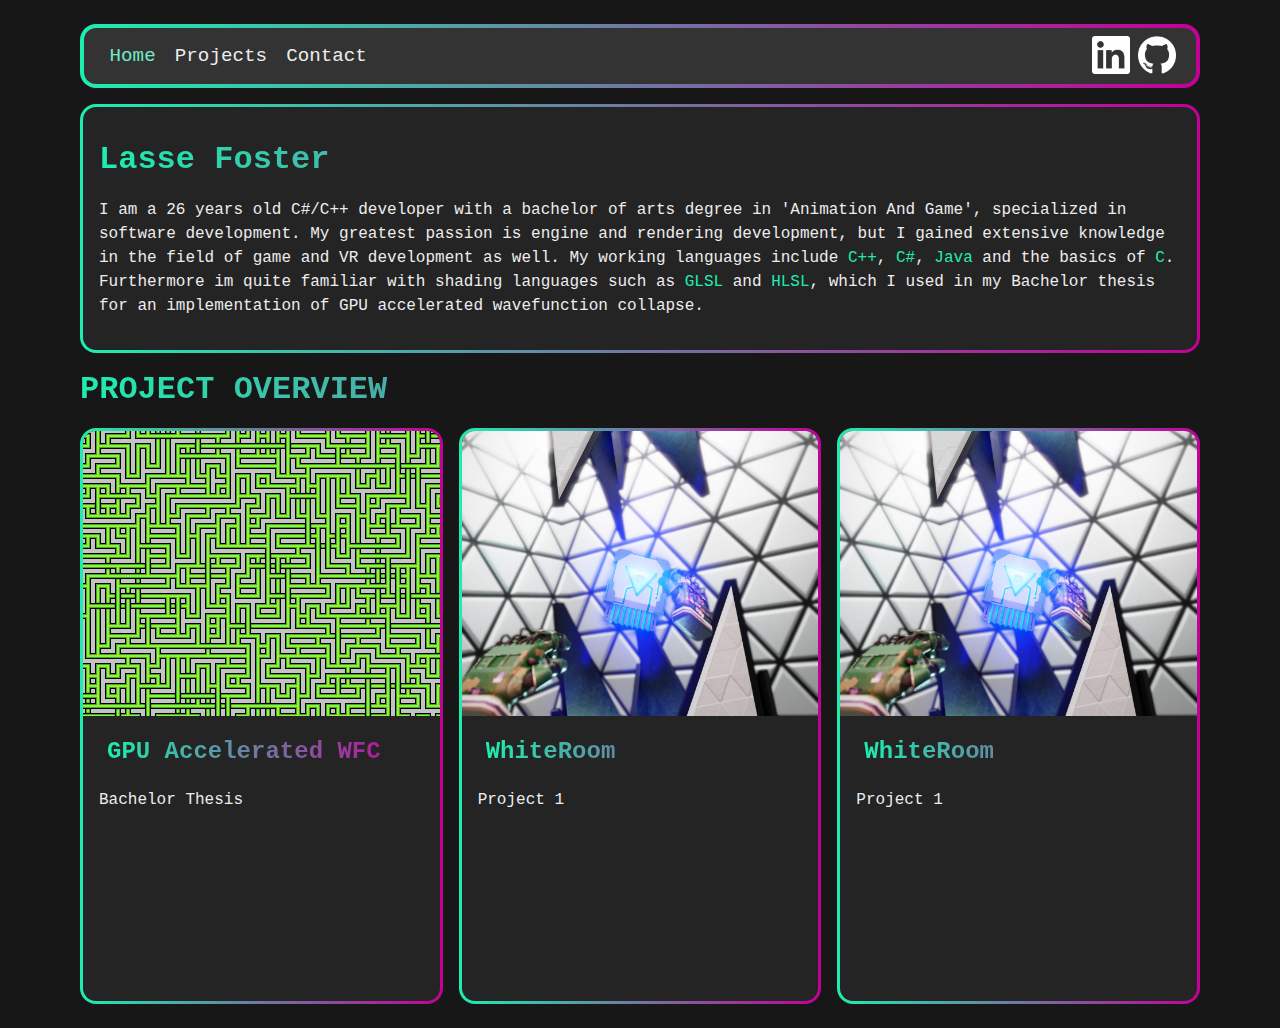
<file: index.html>
<!DOCTYPE html>
<html lang="en">

<head>
    <meta name="viewport" content="width=device-width, initial-scale=1.0">
    <title>Porfolio Lasse Foster</title>
    <link rel="stylesheet" href="style/styles.css" />

    <link
        href="https://fonts.googleapis.com/css2?family=Roboto+Mono:ital,wght@0,100;0,200;0,300;0,400;0,500;0,600;0,700;1,100;1,200;1,300;1,400;1,500;1,600;1,700&display=swap"
        rel="stylesheet" />

    <!-- Load an icon library to show a hamburger menu (bars) on small screens -->
    <link rel="stylesheet" href="https://cdnjs.cloudflare.com/ajax/libs/font-awesome/4.7.0/css/font-awesome.min.css">

    <script src="scripts/nav-behaviour.js"></script>
</head>

<body class="bg-color">
    <div class="content-container">
        <div class="navigation">
            <!-- Desktop Navigation -->
            <nav>
                <ul>
                    <li><a class="nav-link main-link active" href="index.html">Home</a></li>
                    <li><a class="nav-link" href="projects.html">Projects</a></li>
                    <li><a class="nav-link" href="contact.html">Contact</a></li>
                </ul>

                <div class="nav-link logo-links">
                    <a href="https://www.linkedin.com/in/lasse-foster-4188271a1">
                        <img src="logos/linkedin_in_128.png" alt="linkedin_logo">
                    </a>
                    <a href="https://github.com/LaFoster00">
                        <img src="logos/github_light_120.png" alt="github_logo">
                    </a>
                </div>

                <!-- "Hamburger menu" / "Bar icon" to toggle the navigation links -->
                <a id="hamburger-menu" href="javascript:void(0);" class="hamburger-nav-icon"
                    onclick="mobileNavExpand()">
                    <i class="fa fa-bars"></i>
                </a>
            </nav>
        </div>

        <div class="section-container">
            <h1>Lasse Foster</h1>
            <p>
                I am a <span id="age">unknown</span> years old C#/C++ developer with a bachelor of arts
                degree in 'Animation And Game', specialized in software development.
                My greatest passion is engine and rendering development, but I gained extensive knowledge in the field
                of game and VR development as well.
                My working languages include <span class="highlight">C++</span>, <span class="highlight">C#</span>,
                <span class="highlight">Java</span> and the basics of <span class="highlight">C</span>. Furthermore im
                quite familiar with shading languages such as <span class="highlight">GLSL</span> and <span
                    class="highlight">HLSL</span>, which I used in my Bachelor thesis for an implementation of
                GPU accelerated wavefunction collapse.
            </p>
        </div>

        <h1>PROJECT OVERVIEW</h1>

        <div class="panel-container">
            <div class="panel">
                <a href="projects.html#GPU_WFC">
                    <div class="panel-img">
                        <img class="panel-img auto-scaling" src="projects/gpu_wfc/RegularConstraints_128_128.png"
                            alt="Panel 1">
                    </div>
                    <div>
                        <h2 class="image-text-bottom-left">GPU Accelerated WFC</h2>
                        <p>Bachelor Thesis</p>
                    </div>
                </a>
            </div>

            <div class="panel">
                <a href="projects.html">
                    <div class="panel-img">
                        <img class="panel-img" src="images/WhiteRoom_Poster.jpg" alt="Panel 2">
                    </div>
                    <div>
                        <h2 class="image-text-bottom-left">WhiteRoom</h2>
                        <p>Project 1</p>
                    </div>
                </a>
            </div>

            <div class="panel">
                <a href="projects.html">
                    <div class="panel-img">
                        <img class="panel-img" src="images/WhiteRoom_Poster.jpg" alt="Panel 3">
                    </div>
                    <div>
                        <h2 class="image-text-bottom-left">WhiteRoom</h2>
                        <p>Project 1</p>
                    </div>
                </a>
            </div>
        </div>

        <footer></footer>
    </div>
    <script src="scripts/age.js"></script>
</body>

</html>
</file>
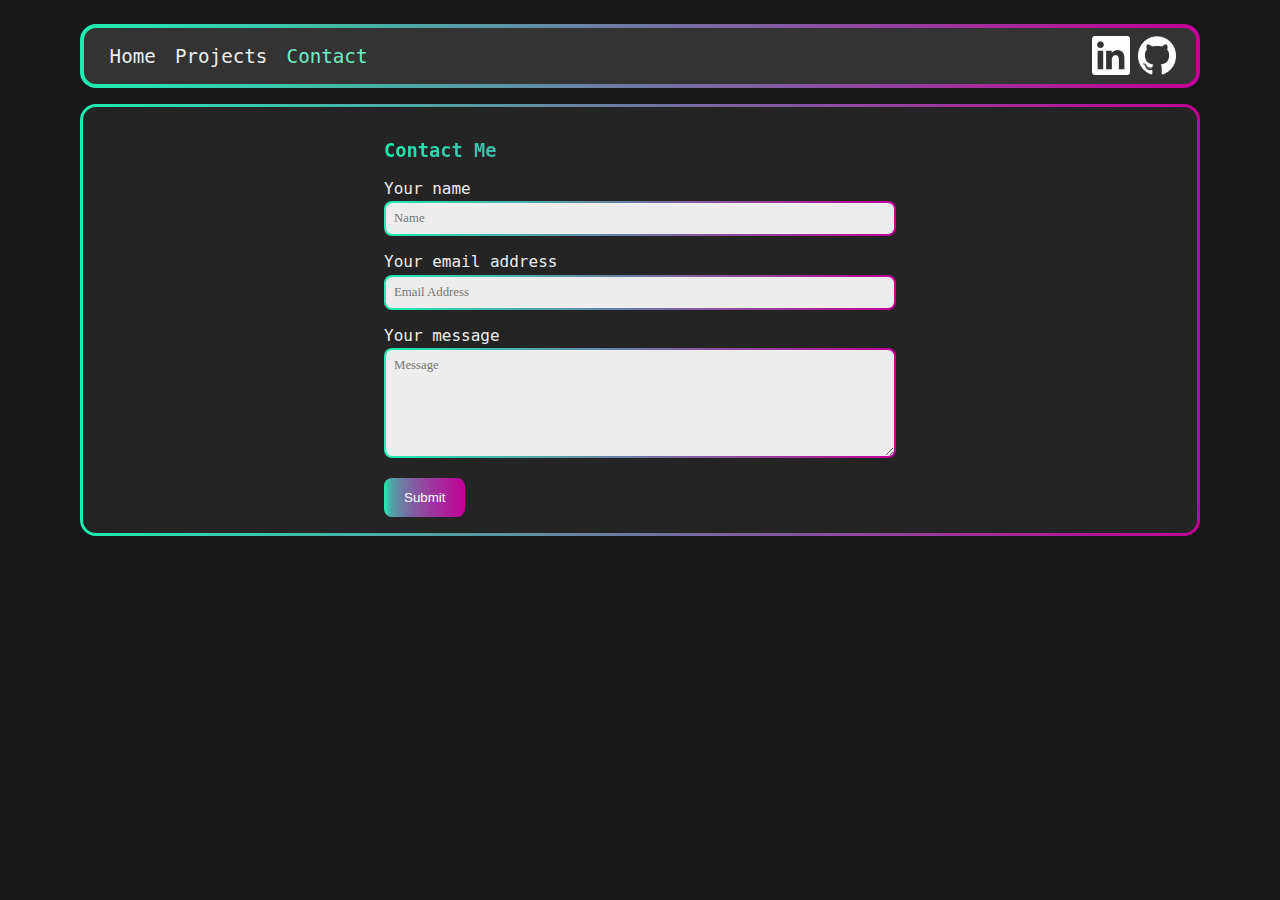
<file: contact.html>
<!DOCTYPE html>
<html lang="en">

<head>
    <meta name="viewport" content="width=device-width, initial-scale=1.0">
    <title>Contact</title>
    <link rel="stylesheet" href="style/styles.css" />

    <link
        href="https://fonts.googleapis.com/css2?family=Roboto+Mono:ital,wght@0,100;0,200;0,300;0,400;0,500;0,600;0,700;1,100;1,200;1,300;1,400;1,500;1,600;1,700&display=swap"
        rel="stylesheet" />

    <!-- Load an icon library to show a hamburger menu (bars) on small screens -->
    <link rel="stylesheet" href="https://cdnjs.cloudflare.com/ajax/libs/font-awesome/4.7.0/css/font-awesome.min.css">

    <script src="scripts/nav-behaviour.js"></script>
</head>

<body class="bg-color">
    <div class="content-container">
        <div class="navigation">
            <!-- Desktop Navigation -->
            <nav>
                <ul>
                    <li><a class="nav-link main-link" href="index.html">Home</a></li>
                    <li><a class="nav-link" href="projects.html">Projects</a></li>
                    <li><a class="nav-link active" href="contact.html">Contact</a></li>
                </ul>

                <div class="nav-link logo-links">
                    <a href="https://www.linkedin.com/in/lasse-foster-4188271a1">
                        <img src="logos/linkedin_in_128.png" alt="linkedin_logo">
                    </a>
                    <a href="https://github.com/LaFoster00">
                        <img src="logos/github_light_120.png" alt="github_logo">
                    </a>
                </div>

                <!-- "Hamburger menu" / "Bar icon" to toggle the navigation links -->
                <a id="hamburger-menu" href="javascript:void(0);" class="hamburger-nav-icon"
                    onclick="mobileNavExpand()">
                    <i class="fa fa-bars"></i>
                </a>
            </nav>
        </div>

        <div class="section-container">
            <div class="center">
                <form class="form-class" action="https://formsubmit.co/lasse.foster@web.de" method="POST">
                    <h3>Contact Me</h3>
                    <label for="Name" class="form-label">Your name</label>
                    <input type="text" id="name" name="name" class="form-control" placeholder="Name" required>

                    <input type="hidden" name="_next" value="https://lafoster00.github.io/Portfolio/contact.html">

                    <label for="Email" class="form-label">Your email address</label>
                    <input type="email" id="Email" name="email" class="form-control" placeholder="Email Address"
                        required>

                    <label for="Message" class="form-label">Your message</label>
                    <textarea id="Message" name="message" class="form-control" placeholder="Message" rows="6"
                        maxlength="3000" required></textarea>

                    <input type="submit" value="Submit">
                </form>
            </div>
        </div>
</body>

</html>
</file>
<file: style/styles.css>
/* apply a natural box layout model to all elements, but allowing components to change */
html {
  box-sizing: border-box;
}
*, *:before, *:after {
  box-sizing: inherit;
}


:root {
    --color-text : #EDEDED;
    --color-text-active : #71ebc6;
    --color-primary : #1deeaf;
    --color-secondary : #c30098;
    --color-heading : #EDEDED;
    --bg-color: #171717;
    --bg-color-primary : #242424;
    --bg-color-accent : #333;
    --link-color : #008c96;
    --nav-bg-color : #333;
    --website-max-width: 72em;
    --border-radius : 1rem;
}

body{
  font-family: 'RobotoMono', monospace;
  font-size: 16px;
  color: var(--color-text);
}

/* Primary color */
.color-primary {
  color: var(--color-text);
}

/* Secondary color */
.color-secondary {
  color: var(--color-secondary);
}

.bg-color {
  background-color: var(--bg-color);
}

/* Background color */
.bg-color-primary {
  background-color: var(--bg-color-primary);
}

/* Accent color */
.bg-color-accent {
  background-color: var(--bg-color-accent);
}

/* Link color */
a {
  color: var(--link-color);
}

/* Headings */
h1, h2, h3, h4, h5, h6 {
  font-weight: 700;
  line-height: 1;
  color: var(--color-heading);
  background-image: linear-gradient(to right, var(--color-primary), var(--color-secondary));
  background-clip: text;
  -webkit-background-clip: text;
  -webkit-text-fill-color: transparent;
}

.highlight {
  color: var(--color-primary);
}

/* Body text */
p {
  font-weight: 400;
  line-height: 1.5;
  color: var(--heading-color);
}

/* Bold text */
strong {
  font-weight: 700;
}

/* Italic text */
em {
  font-style: italic;
}

nav {
  height: 4em;
  display: flex;
  justify-content: space-between;
  align-items: center;
  padding: 0 1em;
  /* Fallback for non border image support*/
  border: 0.2em solid var(--color-primary);

  background: linear-gradient(var(--nav-bg-color), var(--nav-bg-color)) padding-box,
              linear-gradient(to right, var(--color-primary), var(--color-secondary)) border-box;
  border-radius: var(--border-radius);
  border: 0.3em solid transparent;
}

nav ul {
  list-style: none;
  margin: 0;
  padding: 0;
  display: flex;
}

nav li {
  margin: 0 0.6em;
}

nav .nav-link {
  color: var(--color-text);
  text-decoration: none;
  font-size: 1.2em;
}

nav .active {
  color: var(--color-text-active);
}

/* Style the hamburger menu */
.hamburger-nav-icon {
  display: none;

  color: var(--color-heading);
  padding: 1em 1em;
  text-decoration: none;
  font-size: 1.2em;

  background: var(--color-primary);
  background-image: linear-gradient(to right, var(--color-primary), var(--color-secondary));
  background-size: 100%;
  
  position: absolute;
  right: 0;
  top: 0;
}

.logo-links {
  display: flex;
  justify-content: center;
  align-items: center;
}

.logo-links a {
    margin: 0 0.2em;
    text-decoration: none;
}

.logo-links img {
  height: 2em;
  aspect-ratio: 1;
  margin-top: 0.2em;
}

@media screen and (max-width: 48rem) {
  nav {
    width: 100%;
    height: 100%;
    overflow: hidden;
    background-color: var(--nav-bg-color);
    position: relative;
    display: block;
  }

  nav ul {
    display: block;
    justify-content: center;
    margin: 0;
    padding: 0;
  }

  nav .nav-link {
    display: none;
    padding: 1em 1em;
    text-decoration: none;
    text-align: center;
    font-size: 1.2em;
    background-color: var(--nav-bg-color);
  }

  nav .main-link {
    display: block;
  }

  .hamburger-nav-icon {
    display: block;
  }

  .logo-links img {
    margin-top: 0;
  }
}

.content-container {
  max-width: var(--website-max-width);
  margin: 0 auto;
  padding: 1em;
}

.section-container {
  background: var(--bg-color-primary);
  margin: 1em 0em;
  padding: 1em;

  background: linear-gradient(to right, var(--bg-color-primary), var(--bg-color-primary)) padding-box,
              linear-gradient(to right, var(--color-primary), var(--color-secondary)) border-box;
  border-radius: var(--border-radius);
  border: 0.2em solid transparent;

  overflow: hidden;
}

.panel-container {
  display: grid;
  grid-template-columns: repeat(auto-fit, minmax(17rem, 1fr));
  gap: 1em;
}

.panel {
  display: flex;
  flex-direction: column;
  justify-content: space-between;

  background: linear-gradient(to right, var(--bg-color-primary), var(--bg-color-primary)) padding-box,
              linear-gradient(to right, var(--color-primary), var(--color-secondary)) border-box;
  border-radius: var(--border-radius);
  border: 0.2em solid transparent;
  overflow: hidden;
  
  height: 36rem;
}

.panel a{
  display: grid;
  grid-template-rows: 1fr 1fr;
  height: 100%;
}

.panel a:link {
  text-decoration: none;
  color: var(--color-text);
}

.panel a:visited {
  text-decoration: none;
  color: var(--color-text);
}

.panel a:hover {
  text-decoration: none;
  color: var(--color-text);
}

.panel a:active {
  text-decoration: none;
  color: var(--color-text);
}

.panel-img {
  width: 100%;
  height: 100%;
  object-fit: cover;
}

.panel-img {
  overflow: hidden;
}

.panel h2
{
  margin: 1em;
}

.panel p {
  margin: 1em;
}

.center {
  display: flex;
  flex-direction: column;
  justify-content: center;
  align-items: center;
}

.flex{
  display: flex;
  flex-direction: column;
  width: 100%;
}

.form-class {
  width: 100%;
  max-width: 32rem;
}

.form-control
{
  font-family: RobotoMono;
  font-size: 0.8rem;
  width: 100%;
}

/* Style inputs */
input[type=text], select, textarea {
  padding: 0.5rem;
  background: linear-gradient(to left, var(--color-text), var(--color-text)) padding-box,
              linear-gradient(to right, var(--color-primary), var(--color-secondary)) border-box;
  border-radius: var(--border-radius);
  border: 0.2em solid transparent;
  
  margin-top: 0.2rem;
  margin-bottom: 1rem;
  resize: vertical;
  border-radius: 0.5rem;
}

input[type=email], select, textarea{
  padding: 0.5rem;
  background: linear-gradient(to left, var(--color-text), var(--color-text)) padding-box,
              linear-gradient(to right, var(--color-primary), var(--color-secondary)) border-box;
  border-radius: var(--border-radius);
  border: 0.2em solid transparent;

  margin-top: 0.2rem;
  margin-bottom: 1rem;
  resize: vertical;
  border-radius: 0.5rem;
}

input[type=submit] {
  background-image: linear-gradient(to right, var(--color-primary), 25%, var(--color-secondary));
  color: white;
  padding: 12px 20px;
  border: none;
  cursor: pointer;
  border-radius: 0.5rem;
}


.slideshow {
  background-color: black;
  width: 100%;
  min-height: 32rem;
  position: relative;
  box-shadow: 0 0 2em black;
}

.slide{
  position: absolute;
  top: 0;
  right: 0;
  bottom: 0;
  left: 0;
  overflow: hidden;
  display: none;
}

.slide-image {
    width:100%;
    height:100%;
    object-fit: cover;
    overflow: hidden;
}

.arrow {
  position: absolute;
  top: 6rem;
  bottom: 6rem;
  font-size: 3rem;
  font-weight: bold;
  display: flex;
  justify-content: center;
  align-items: center;
  width: 15%;
  color: var(--bg-color-accent);
  opacity: 0.5;
  cursor: pointer;
  user-select: none;
}

.arrow-left {
  left: 0;
}

.arrow-right {
  right: 0;
}

.indicator-list {
  position: absolute;
  top: 0;
  left: 0;
  right: 0;
  color: var(--bg-color-accent);
  list-style-type: none;
  font-size: 2rem;
  display: flex;
  justify-content: center;
  margin: 0;
  padding: 0;
}

.indicator {
  padding: 0 0.1rem;
  user-select: none;
  cursor: pointer;
  opacity: 0.5;
}

.slideshow-active {
  display: block;
}

.no-padding {
  padding: 0 0;
}

.project-text {
  margin: 1em 1em;
}

.project-container {
  display: grid;
  grid-template-columns: 1fr 1fr;
}

@media (max-width: 60rem) {
  .project-container{
    grid-template-columns: 1fr;
  }
}

.slide-video{
  height: 100%;
  width: 100%;
  font-size: 3rem;
  font-weight: bold;
  display: flex;
  justify-content: center;
  align-items: center;
  width: 15%;
  color: var(--bg-color-accent);
  opacity: 0.5;
  cursor: pointer;
  user-select: none;
}


.active a {
  font-weight: bold;
}

.auto-scaling {
  width: auto;
  height: auto;
}
</file>
